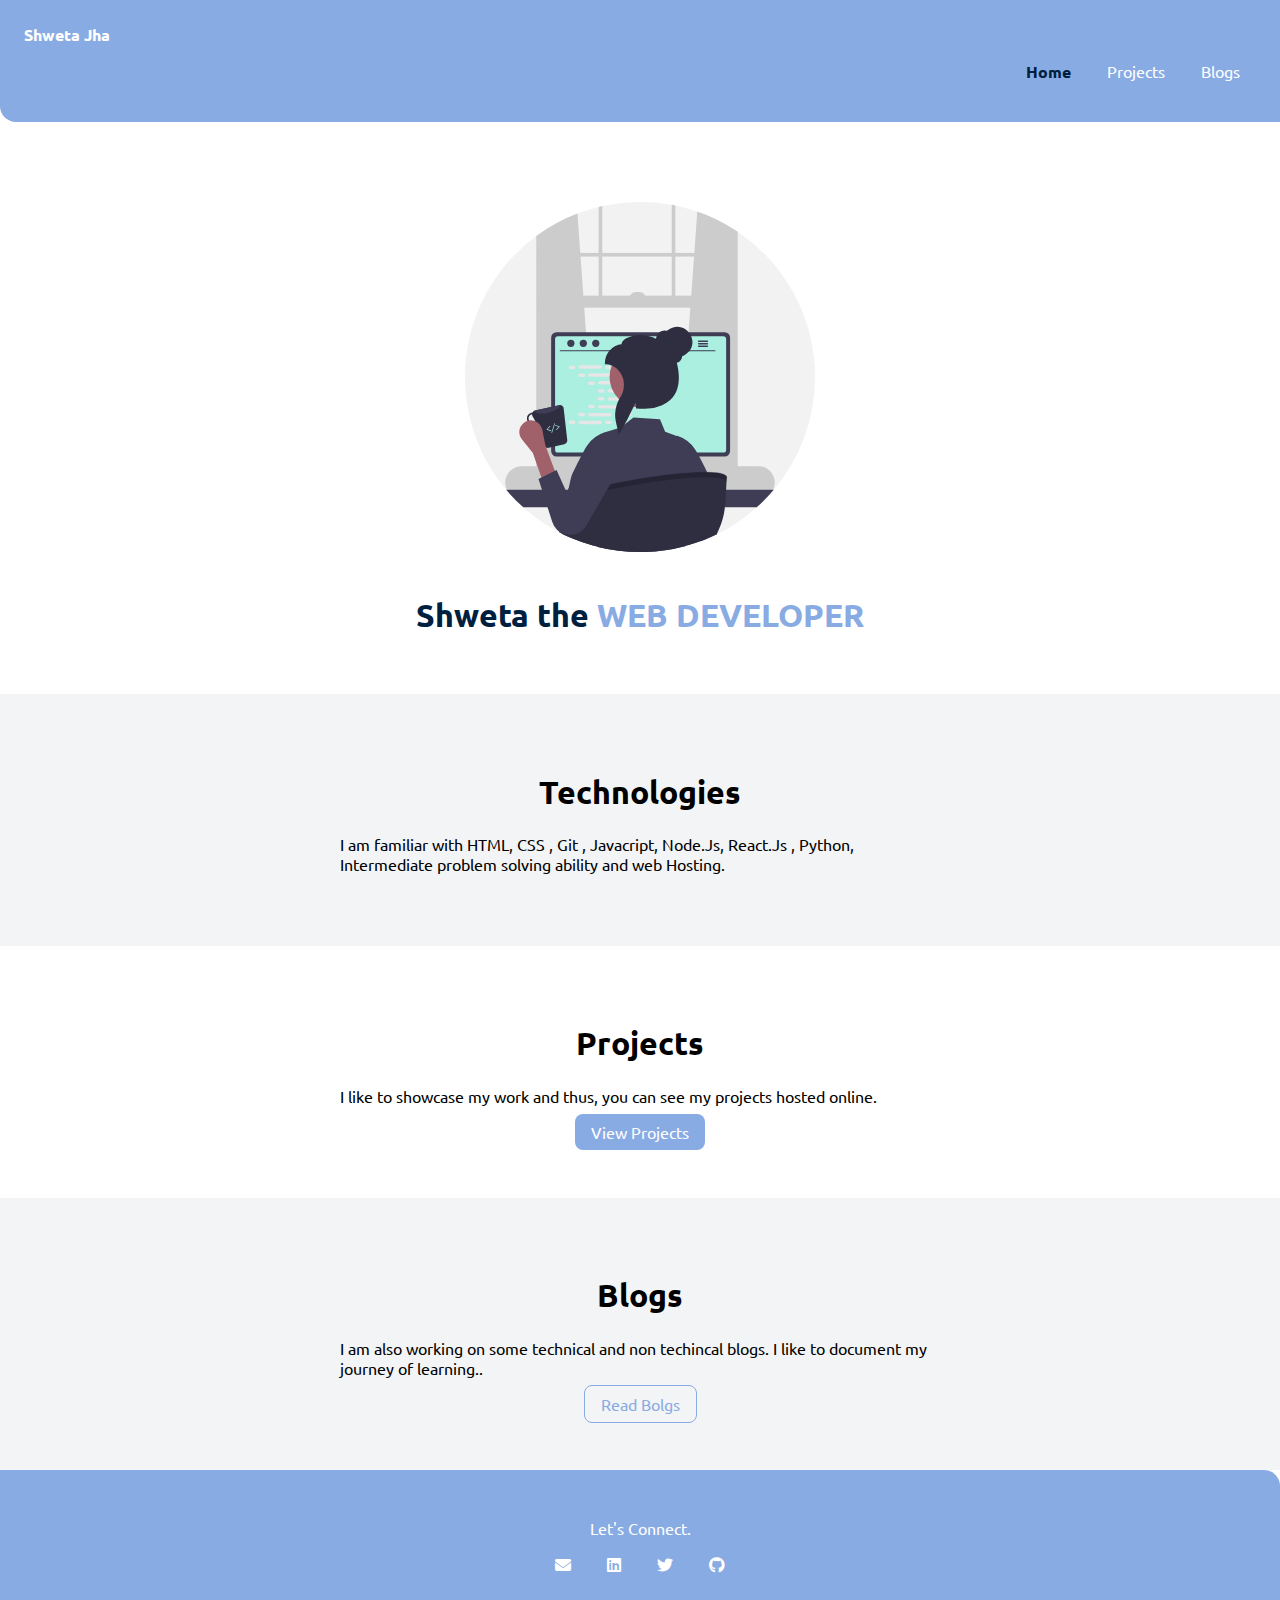
<file: index.html>
<!DOCTYPE html>
<html lang="en">
<head>
    <meta charset="UTF-8">
    <meta http-equiv="X-UA-Compatible" content="IE=edge">
    <meta name="viewport" content="width=device-width, initial-scale=1.0">
    <link href="style.css" rel = "stylesheet" />
    <link  rel = "stylesheet" href = "https://cdnjs.cloudflare.com/ajax/libs/font-awesome/6.2.0/css/all.min.css">




    <title>Home</title>
</head>
<body>
    <nav class = 'navigation container'>
        <div class = 'nav-brand'>Shweta Jha</div>
     
            
            <ul class = 'list-non-bullet nav-pills'>
                
                <li  class = 'list-item-inline'>
                   <a href = "/" class = 'link link-active'>Home</a> 
                </li>
                <li class = 'list-item-inline'>
                    <a  href = 'projects.html' class = 'link'>Projects
                    </li></a>  
                <li class = 'list-item-inline'>
                    <a href = 'blogs.html' class = 'link'> Blogs</a> 
                  
                </li>
               
            </ul>
        </nav>
        <header class = 'hero'>
 
            <img class = 'hero-img' src = '../image/pic.svg' />
            <h2 class ='hero-heading' style = "color: var(--secondary-color);">Shweta   the <span style = "color:var(--primary-color);">WEB DEVELOPER</span></h2>
        </header>
      <section class = 'section ow'>
        <div class = 'container container-center radius'>
        <h1>Technologies</h1>
        <p>I am familiar with HTML, CSS , Git , Javacript, Node.Js, React.Js , Python, Intermediate problem solving ability and web Hosting.</p>
    </div>
    </section>   
    <section class = 'section'>
        <div class = 'container container-center'>
        <h1>Projects</h1>
    <p>I like to showcase my work and thus, you can see my projects hosted online.</p>
    <div style = 'text-align : center'>  
    <a class = 'link primary-link' href = "./projects.html" >View Projects</a>
    </div>
</div></section>
 <section class = 'section ow'>
        <div class = 'container container-center '>
        <h1>Blogs</h1>
        <p>I am also working on some technical and non techincal blogs. I like to document my journey of learning..</p>
        <!-- <a class = 'link primary-link' href = "#">Read Bolgs</a> -->
      <div style = 'text-align : center'><a class = 'link secondary-link' href = "./blogs.html">Read Bolgs</a></div>  
    </div>
    </section>   

    <footer class = 'footer'>
        <div class = 'footer-header'>
         Let's Connect.
        </div>
        <ul class = 'social-links list-non-bullet'>
            
            <li class = 'list-item-inline'><a class = 'link' href="mailto:shwetaa28@gmail.com?Subject=Some%20subject">
                <i class="fa-solid fa-envelope"></i>
            </a></li>
 
    
            <li class = 'list-item-inline'><a class = 'link' href = "https://linkedin.com/in/shweta-jha-8094721b2">
                <i class="fa-brands fa-linkedin"></i>
            </a></li>
 

            <li class = 'list-item-inline'>
                <a class = 'link' href = "https://twitter.com/ShwetaJ16548315">
                  <i class="fa-brands fa-twitter"></i>
              </a></li>

        <li class = 'list-item-inline'>
            <a class = 'link' href = "https://github.com/Shwetaaaa2899">

              <i class="fa-brands fa-github"></i>
        </a></li>

    </ul>
    </footer>
 
</body>
</html>
</file>
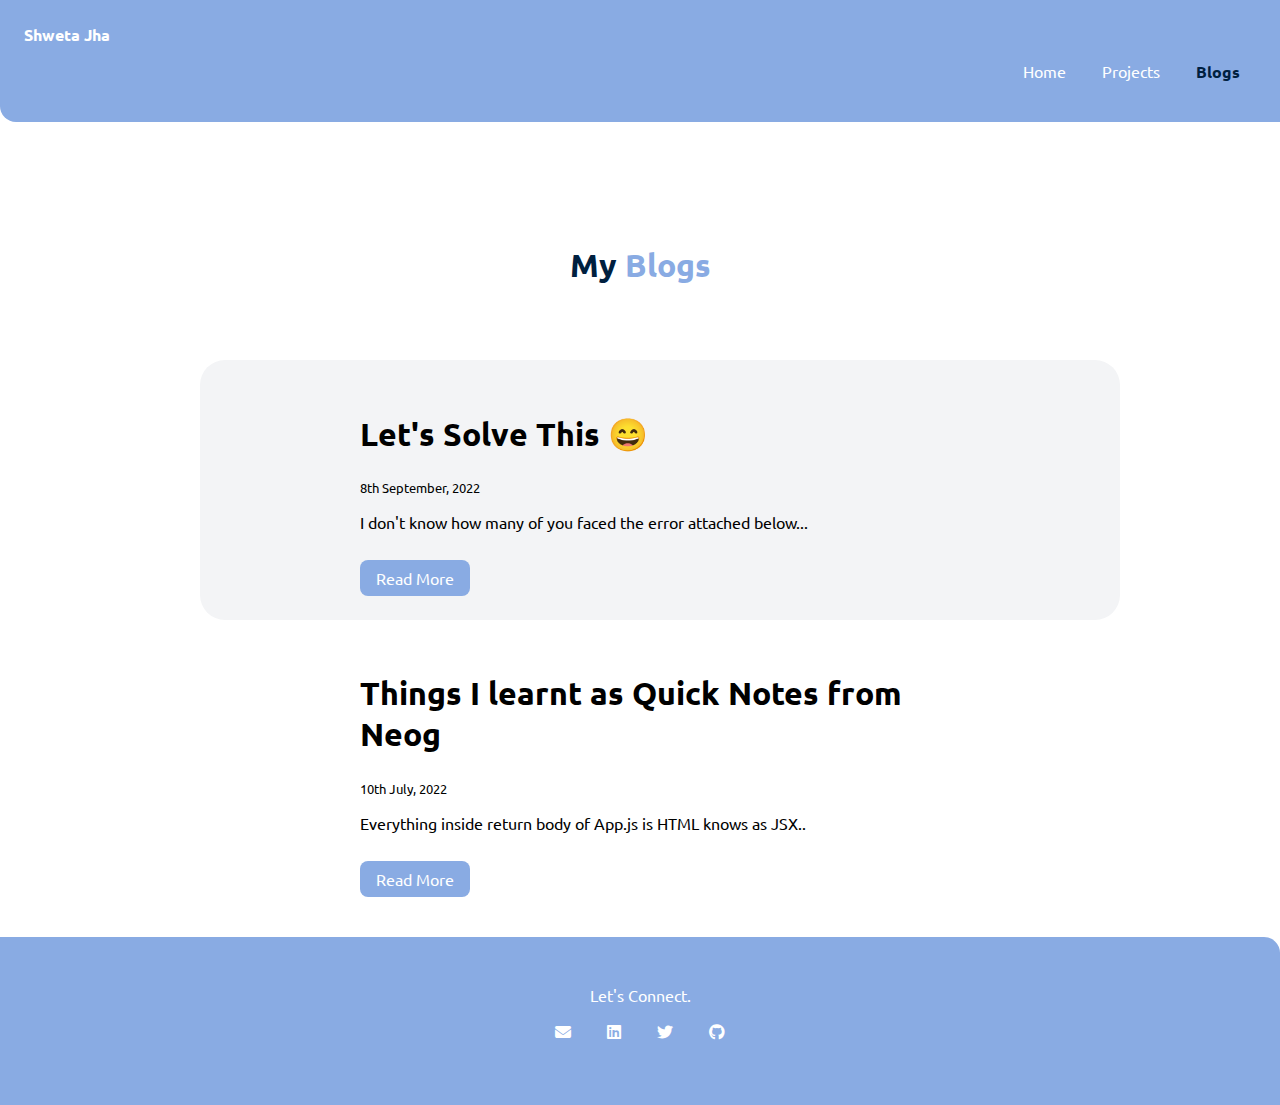
<file: blogs.html>
<!DOCTYPE html>
<html lang="en">
<head>
    <meta charset="UTF-8">
    <meta http-equiv="X-UA-Compatible" content="IE=edge">
    <meta name="viewport" content="width=device-width, initial-scale=1.0">
    <link href="style.css" rel = "stylesheet" />
    <link  rel = "stylesheet" href = "https://cdnjs.cloudflare.com/ajax/libs/font-awesome/6.2.0/css/all.min.css">




    <title>My Blogs</title>
</head>
<body>
    <nav class = 'navigation container'>
        <div class = 'nav-brand'>Shweta Jha</div>
     
            
            <ul class = 'list-non-bullet nav-pills'>
                
                <li  class = 'list-item-inline'>
                   <a href = "/" class = 'link '>Home</a> 
                </li>
                <li class = 'list-item-inline'>
                    <a  href = 'projects.html' class = 'link'>Projects
                    </li></a>  
                <li class = 'list-item-inline'>
                    <a href = 'blogs.html' class = 'link link-active'> Blogs</a> 
                  
                </li>
               
            </ul>
        </nav>
    <header class = 'hero'>
 
        <!-- <img class = 'hero-img' src = '../image/pic.svg' /> -->
        <h2 class ='hero-heading' style = "color: var(--secondary-color);">My <span style = "color:var(--primary-color);">Blogs</span></h2>
    </header>
    <ul class = 'list-non-bullet'>
        <li>
            <div class = 'container container-center  radius'  style = "background-color: var(--offwhite-color); padding: 2rem 10rem;
            border-radius: 25px;">
            <h1>Let's Solve This 😄</h1>
            <small>8th September, 2022</small>

           <p>
            I don't know how many of you faced the error attached below... </p> 
      <br>     <a  class = 'link primary-link' href = "../blog/blog1.html">Read More</a>
        </div>
        </li>
        <!-- <br> -->
        <li>
            <div class = 'container container-center'  style = "padding: 2rem; ">
            <h1>Things I learnt as Quick Notes from Neog</h1>
            <small>10th July, 2022</small>
           <p>Everything inside return body of App.js is HTML knows as JSX..</p> 
      <br>     <a  class = 'link primary-link' href = "../blog/blog2.html">Read More</a>
        </div>
        </li>
    </ul>
    
    <footer class = 'footer'>
        <div class = 'footer-header'>
         Let's Connect.
        </div>
        <ul class = 'social-links list-non-bullet'>
            
            <li class = 'list-item-inline'><a class = 'link' href="mailto:shwetaa28@gmail.com?Subject=Some%20subject">
                <i class="fa-solid fa-envelope"></i>
            </a></li>
            <li class = 'list-item-inline'><a class = 'link' href = "https://linkedin.com/in/shweta-jha-8094721b2">
                <i class="fa-brands fa-linkedin"></i>
            </a></li>
 

            <li class = 'list-item-inline'>
                <a class = 'link' href = "https://twitter.com/ShwetaJ16548315">
                  <i class="fa-brands fa-twitter"></i>
              </a></li>
        <li class = 'list-item-inline'>
            <a class = 'link' href = "https://github.com/Shwetaaaa2899">

              <i class="fa-brands fa-github"></i>
        </a></li>
</body>

</html>
</file>
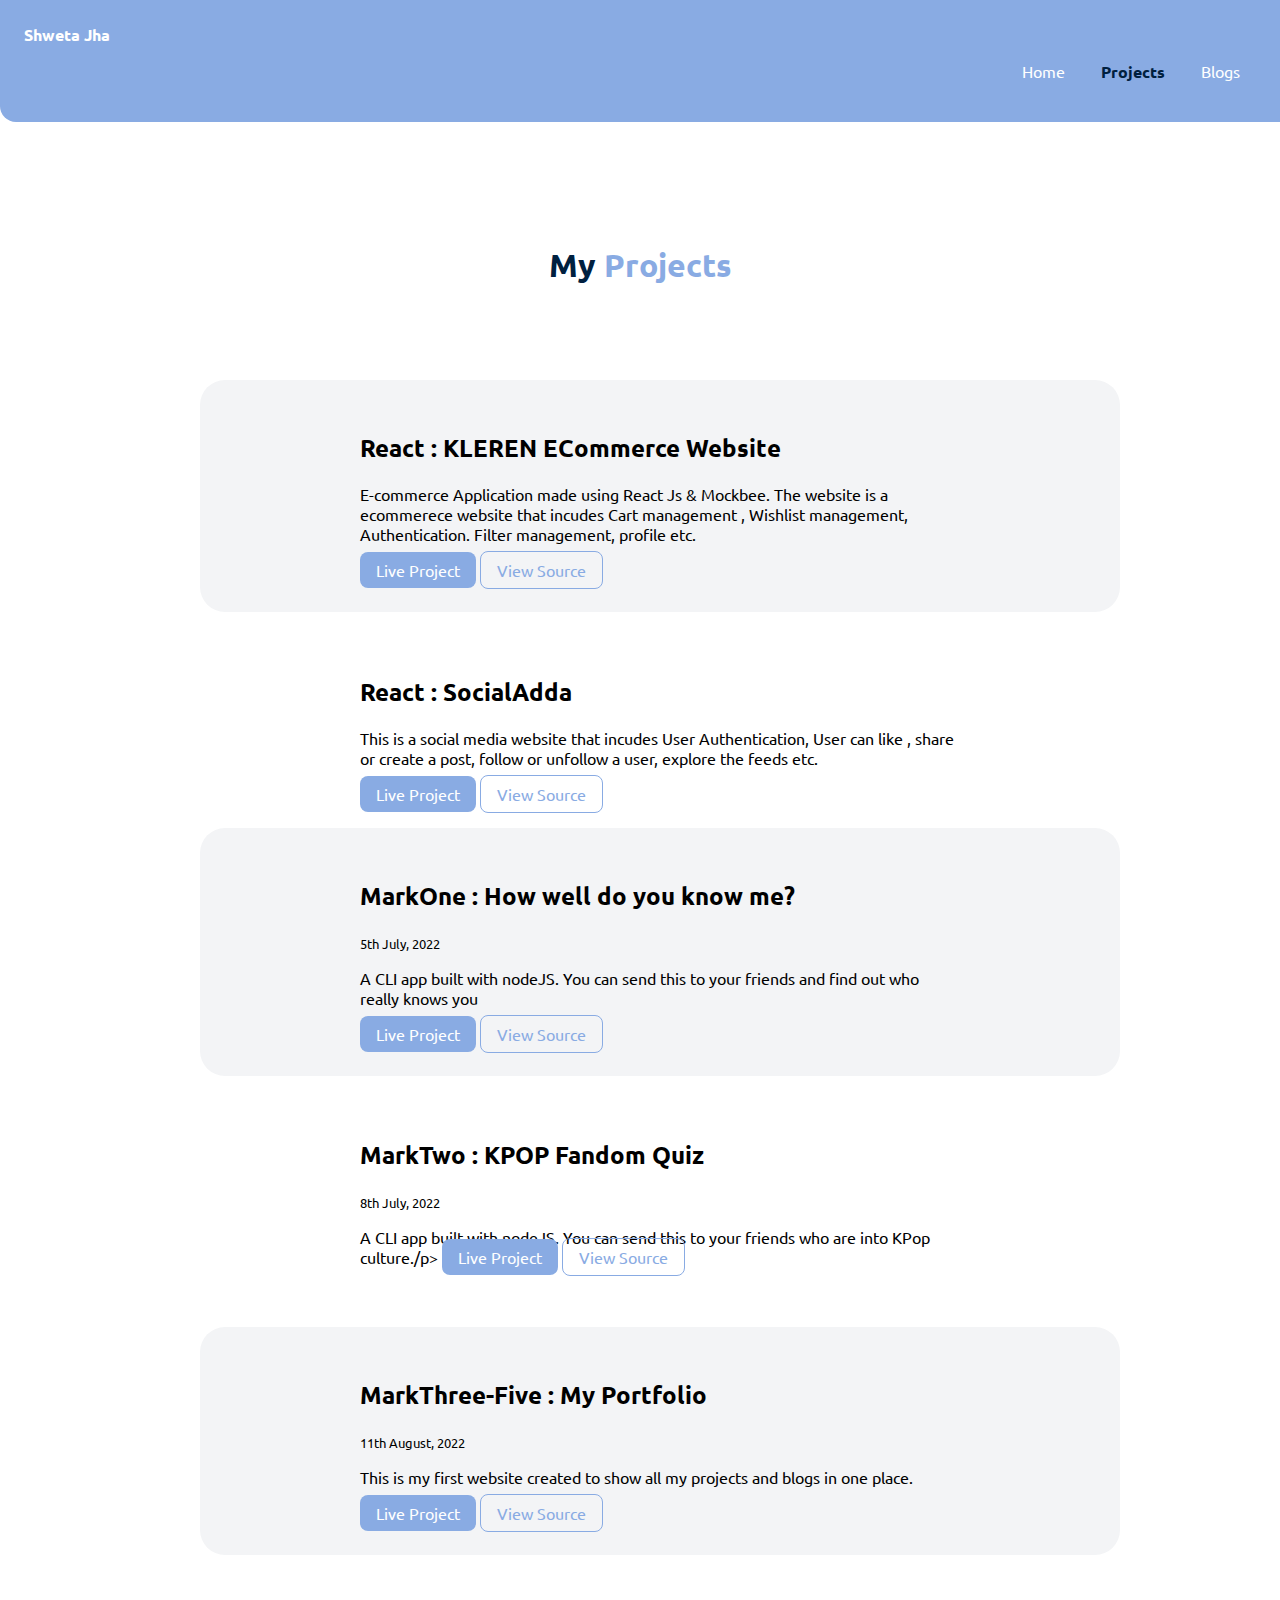
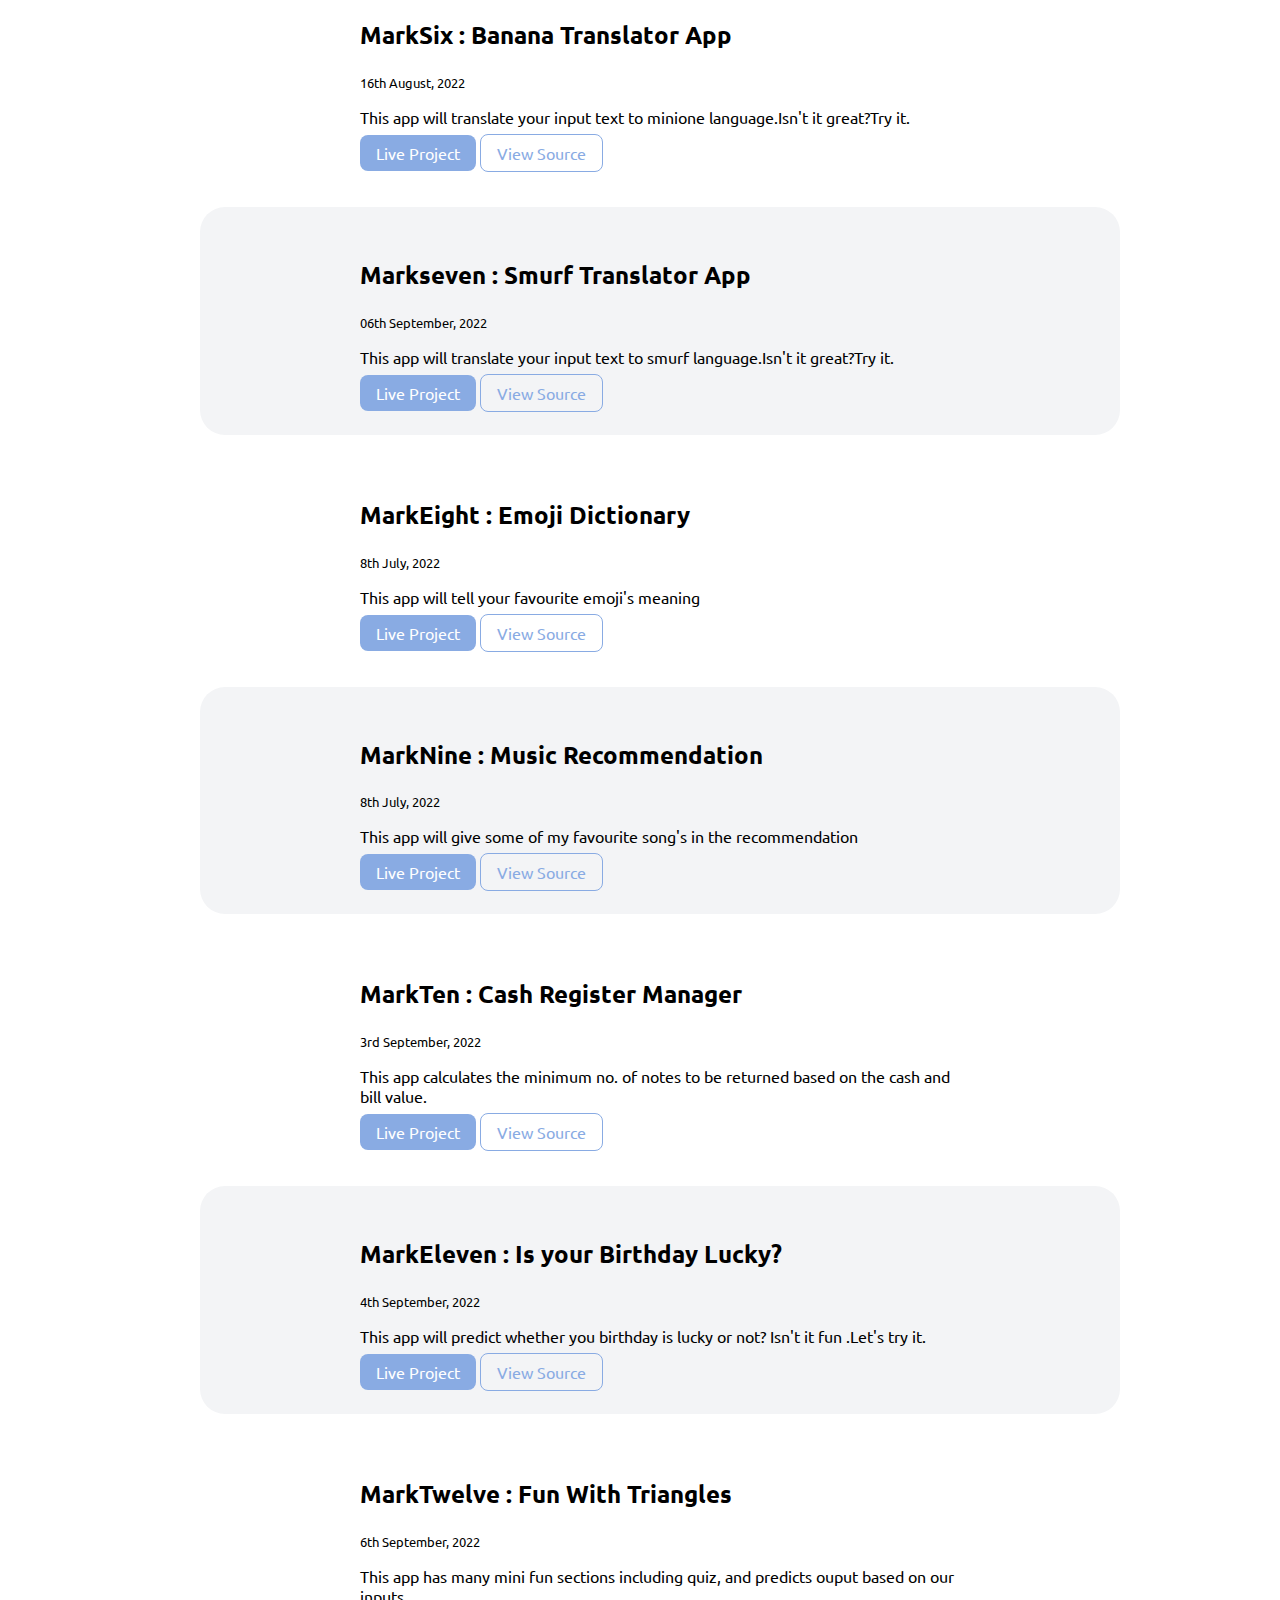
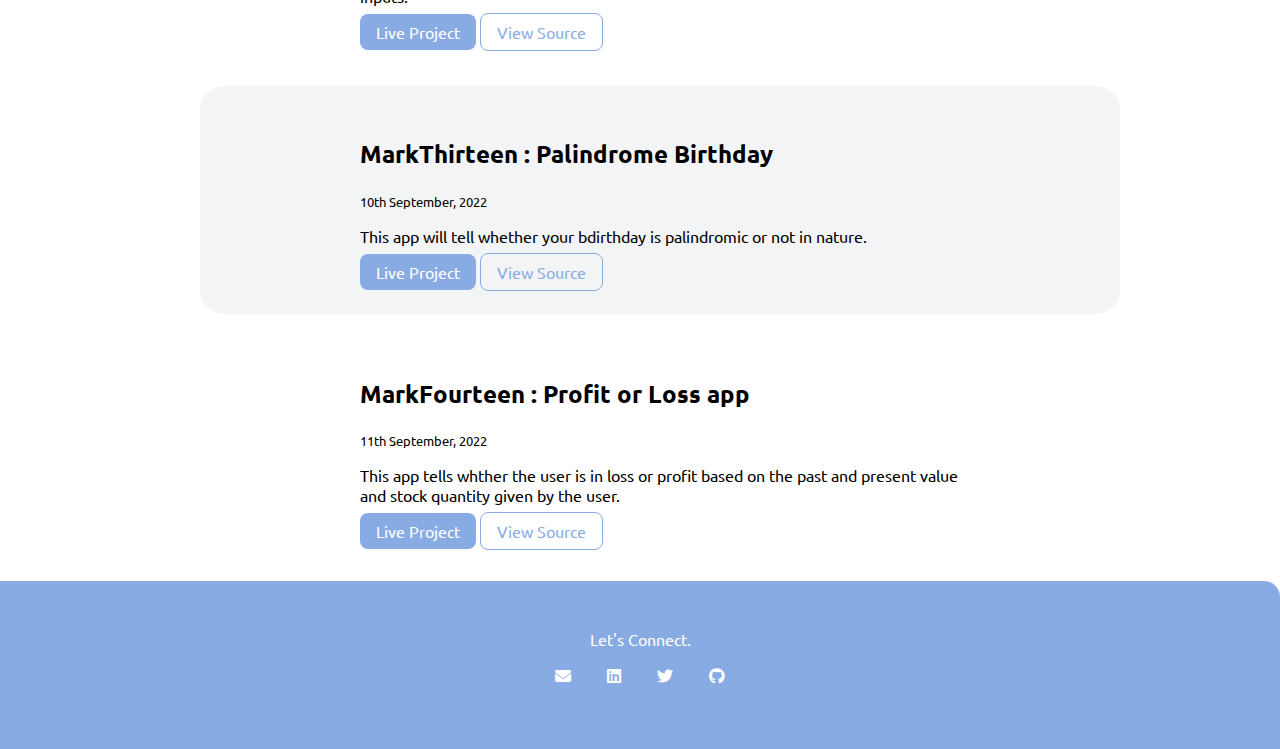
<file: projects.html>
<!DOCTYPE html>
<html lang="en">
<head>
    <meta charset="UTF-8">
    <meta http-equiv="X-UA-Compatible" content="IE=edge">
    <meta name="viewport" content="width=device-width, initial-scale=1.0">
    <link href="style.css" rel = "stylesheet" />
    <link  rel = "stylesheet" href = "https://cdnjs.cloudflare.com/ajax/libs/font-awesome/6.2.0/css/all.min.css">




    <title>My Project</title>
</head>
<body>
    <nav class = 'navigation container'>
        <div class = 'nav-brand'>Shweta Jha</div>
     
            <ul class = 'list-non-bullet nav-pills'>
                
                <li  class = 'list-item-inline'>
                   <a href = "/" class = 'link '>Home</a> 
                </li>
                <li class = 'list-item-inline'>
                    <a  href = 'projects.html' class = 'link link-active'>Projects
                    </li></a>  
                <li class = 'list-item-inline'>
                    <a href = 'blogs.html ' class = 'link'> Blogs</a> 
                  
                </li>
               
            </ul>
        </nav>
        <header class = 'hero'>
 
            <!-- <img class = 'hero-img' src = '../image/pic.svg' /> -->
            <h2 class ='hero-heading' style = "color: var(--secondary-color);">My <span style = "color:var(--primary-color);">Projects</span></h2>
        </header>
        
        <ul class = 'list-non-bullet'>

          <li>
            <br>
            <div class = 'container container-center ' style = "background-color: var(--offwhite-color);padding: 2rem 10rem;border-radius: 25px;">
              <h2>React : KLEREN ECommerce Website</h2>
           <p>E-commerce Application made using React Js & Mockbee. The website is a ecommerece website that  incudes Cart management , Wishlist management, Authentication. Filter management, profile etc.</p> 
         <a target = '_blank'  rel = 'noreferrer noopener' class = 'link primary-link' href = "https://kleren-ecommerce.netlify.app/">Live Project</a>
           <a  target = '_blank'  rel = 'noreferrer noopener' class = 'link secondary-link' href = "https://github.com/Shwetaaaa2899/Clothing_Ecommerce">View Source</a>
        </div>
        </li>

          <li>
            <br>
            <div class = 'container container-center' >
               <h2>React : SocialAdda</h2>
           
           <p>This is a social media website that incudes  User Authentication,  User can like , share or create a post, follow or unfollow a user, explore the feeds etc.</p> 
         <a target = '_blank'  rel = 'noreferrer noopener' class = 'link primary-link' href = "https://social-adda-website.vercel.app">Live Project</a>
           <a  target = '_blank'  rel = 'noreferrer noopener' class = 'link secondary-link' href = "https://github.com/Shwetaaaa2899/Social_Adda_Website">View Source</a>
        </div>
        </li>
       
            <li>
                <div class = 'container container-center ' style = "background-color: var(--offwhite-color);padding: 2rem 10rem;border-radius: 25px;">
                <h2>MarkOne : How well do you know me?</h2>
                <small>5th July, 2022</small>
               <p>A CLI app built with nodeJS. You can send this to your friends and find out who really knows you</p> 
             <a target = '_blank'  rel = 'noreferrer noopener' class = 'link primary-link' href = "https://replit.com/@ShwetaJha3/proj1#index.js?embed=1&output=1">Live Project</a>
               <a  target = '_blank'  rel = 'noreferrer noopener' class = 'link secondary-link' href = "https://github.com/Shwetaaaa2899/Do-You-know-me-Quiz.">View Source</a>
            </div>
            </li>
            <li>
                <br>
                <div class = 'container container-center' >
                <h2>MarkTwo : KPOP Fandom Quiz</h2>
                <small>8th July, 2022</small>
               <p>A CLI app built with nodeJS. You can send this to your friends who are into KPop culture./p> 
             <a target = '_blank'  rel = 'noreferrer noopener' class = 'link primary-link' href = "https://replit.com/@ShwetaJha3/proj2#index.js?embed=1&output=1">Live Project</a>
               <a target = '_blank'  rel = 'noreferrer noopener' class = 'link secondary-link' href = "https://github.com/Shwetaaaa2899/Fandom-Quiz">View Source</a>
            </div>
            </li>
            <li>
                <br>
                <div class = 'container container-center'style = "background-color: var(--offwhite-color);padding: 2rem 10rem;border-radius: 25px;">
                <h2>MarkThree-Five : My Portfolio</h2>
                <small>11th  August, 2022</small>
               <p>This is my first website created to show all my projects and blogs in one place.</p> 
             <a target = '_blank'  rel = 'noreferrer noopener' class = 'link primary-link' href = "https://shwetaa-portfolio.netlify.app/">Live Project</a>
               <a target = '_blank'  rel = 'noreferrer noopener' class = 'link secondary-link' href = "https://github.com/Shwetaaaa2899/Ngeocamp-site">View Source</a>
            </div>
            </li>
            <li>
                <br>
                <div class = 'container container-center' >
                <h2>MarkSix : Banana Translator App</h2>
                <small>16th August, 2022</small>
               <p>This app will translate your input text to minione language.Isn't it great?Try it.</p> 
             <a target = '_blank'  rel = 'noreferrer noopener' class = 'link primary-link' href = "https://banana-talk-translate.netlify.app/">Live Project</a>
               <a target = '_blank'  rel = 'noreferrer noopener' class = 'link secondary-link' href = "https://github.com/Shwetaaaa2899/neogcamp-banana-speak">View Source</a>
            </div>
            </li>
            <li>
              <br>
              <div class = 'container container-center' style = "background-color: var(--offwhite-color);padding: 2rem 10rem;border-radius: 25px;">
              <h2>Markseven : Smurf Translator App</h2>
              <small>06th September, 2022</small>
             <p>This app will translate your input text to smurf language.Isn't it great?Try it.</p> 
           <a target = '_blank'  rel = 'noreferrer noopener' class = 'link primary-link' href = "https://smurf-translator.netlify.app/">Live Project</a>
             <a target = '_blank'  rel = 'noreferrer noopener'class = 'link secondary-link' href = "https://github.com/Shwetaaaa2899/Smurf-Translator">View Source</a>
          </div>
          </li>
        
            <li>
                <br>
                <div class = 'container container-center' >
                <h2>MarkEight : Emoji Dictionary</h2>
                <small>8th July, 2022</small>
               <p> This app will tell your favourite emoji's meaning</p> 
             <a target = '_blank'  rel = 'noreferrer noopener' class = 'link primary-link' href = "https://89zewb.csb.app/">Live Project</a>
               <a target = '_blank'  rel = 'noreferrer noopener' class = 'link secondary-link' href = "https://github.com/Shwetaaaa2899/Emoji_Dictionary">View Source</a>
            </div>
            </li>
            <li>
                <br>
                <div class = 'container container-center' style = "background-color: var(--offwhite-color);padding: 2rem 10rem;border-radius: 25px;">
                <h2>MarkNine : Music Recommendation</h2>
                <small>8th July, 2022</small>
               <p>This app will give some of my  favourite song's in the recommendation</p> 
             <a target = '_blank'  rel = 'noreferrer noopener' class = 'link primary-link' href = "https://rlllu2.csb.app/">Live Project</a>
               <a target = '_blank'  rel = 'noreferrer noopener' class = 'link secondary-link' href = "https://github.com/Shwetaaaa2899/Music_Recommendation">View Source</a>
            </div>
            </li>
            <li>
              <br>
              <div class = 'container container-center' >
              <h2>MarkTen : Cash Register Manager</h2>
              <small>3rd September, 2022</small>
             <p>This app calculates the minimum no. of notes to be returned based on the cash and bill value. </p> 
           <a target = '_blank'  rel = 'noreferrer noopener'class = 'link primary-link' href = "https://shweta-cash-register.netlify.app/">Live Project</a>
             <a target = '_blank'  rel = 'noreferrer noopener' class = 'link secondary-link' href = "https://github.com/Shwetaaaa2899/Cash_Register">View Source</a>
          </div>
          </li>
          <li>
            <br>
            <div class = 'container container-center' style = "background-color: var(--offwhite-color);padding: 2rem 10rem;border-radius: 25px;">
            <h2>MarkEleven : Is your Birthday Lucky?</h2>
            <small>4th September, 2022</small>
           <p>This app will predict whether you birthday is lucky or not? Isn't it fun .Let's try it.</p> 
         <a target = '_blank'  rel = 'noreferrer noopener' class = 'link primary-link' href = "https://lucky-no.netlify.app">Live Project</a>
           <a target = '_blank'  rel = 'noreferrer noopener'class = 'link secondary-link' href = "https://github.com/Shwetaaaa2899/Birthday_Lucky">View Source</a>
        </div>
        </li>
        <li>
          <br>
          <div class = 'container container-center' >
          <h2>MarkTwelve : Fun With Triangles</h2>
          <small>6th September, 2022</small>
         <p>This app has many mini fun sections including quiz, and predicts ouput based on our inputs.</p> 
       <a target = '_blank'  rel = 'noreferrer noopener'  class = 'link primary-link' href = "https://fun-witht-triangles.netlify.app/">Live Project</a>
         <a target = '_blank'  rel = 'noreferrer noopener' class = 'link secondary-link' href = "https://github.com/Shwetaaaa2899/fun-with-triangles">View Source</a>
      </div>
      </li>
      <li>
        <br>
        <div class = 'container container-center' style = "background-color: var(--offwhite-color);padding: 2rem 10rem;border-radius: 25px;">
        <h2>MarkThirteen : Palindrome Birthday</h2>
        <small>10th September, 2022</small>
       <p>This app will tell whether your bdirthday is palindromic or not in nature. </p> 
     <a target = '_blank'  rel = 'noreferrer noopener' class = 'link primary-link' href = "https://palindromic-birthday-prediction.netlify.app/">Live Project</a>
       <a target = '_blank'  rel = 'noreferrer noopener' class = 'link secondary-link' href = "https://github.com/Shwetaaaa2899/palindrome_birdthday">View Source</a>
    </div>
    </li>
    <li>
      <br>
      <div class = 'container container-center' >
      <h2>MarkFourteen : Profit or Loss app</h2>
      <small>11th September, 2022</small>
     <p>This app tells whther the user is in loss or profit based on the past and present value and stock quantity given by the user.</p> 
   <a target = '_blank'  rel = 'noreferrer noopener' class = 'link primary-link' href = "https://profit-or-loss-or-neutral.netlify.app/">Live Project</a>
     <a target = '_blank'  rel = 'noreferrer noopener' class = 'link secondary-link' href = "https://github.com/Shwetaaaa2899/profit-and-loss-app">View Source</a>
  </div>
  </li>
        </ul>
      <div class = 'footer'>
          <div class = 'footer-header'>
           Let's Connect.
          </div>
          <ul class = 'social-links list-non-bullet'>
              
            <li class = 'list-item-inline'><a class = 'link' href="mailto:shwetaa28@gmail.com?Subject=Some%20subject">
              <i class="fa-solid fa-envelope"></i>
          </a></li>
   
      
              <li class = 'list-item-inline'><a class = 'link' href = "https://linkedin.com/in/shweta-jha-8094721b2">
                  <i class="fa-brands fa-linkedin"></i>
              </a></li>
   
  
          <li class = 'list-item-inline'>
            <a class = 'link' href = "https://twitter.com/ShwetaJ16548315">
              <i class="fa-brands fa-twitter"></i>
          </a></li>


          <li class = 'list-item-inline'>  <a class = 'link' href = "https://github.com/Shwetaaaa2899">
              <i class="fa-brands fa-github"></i>
        </a></li>
        </ul>
      </div>
    
</body>
</html>
</file>
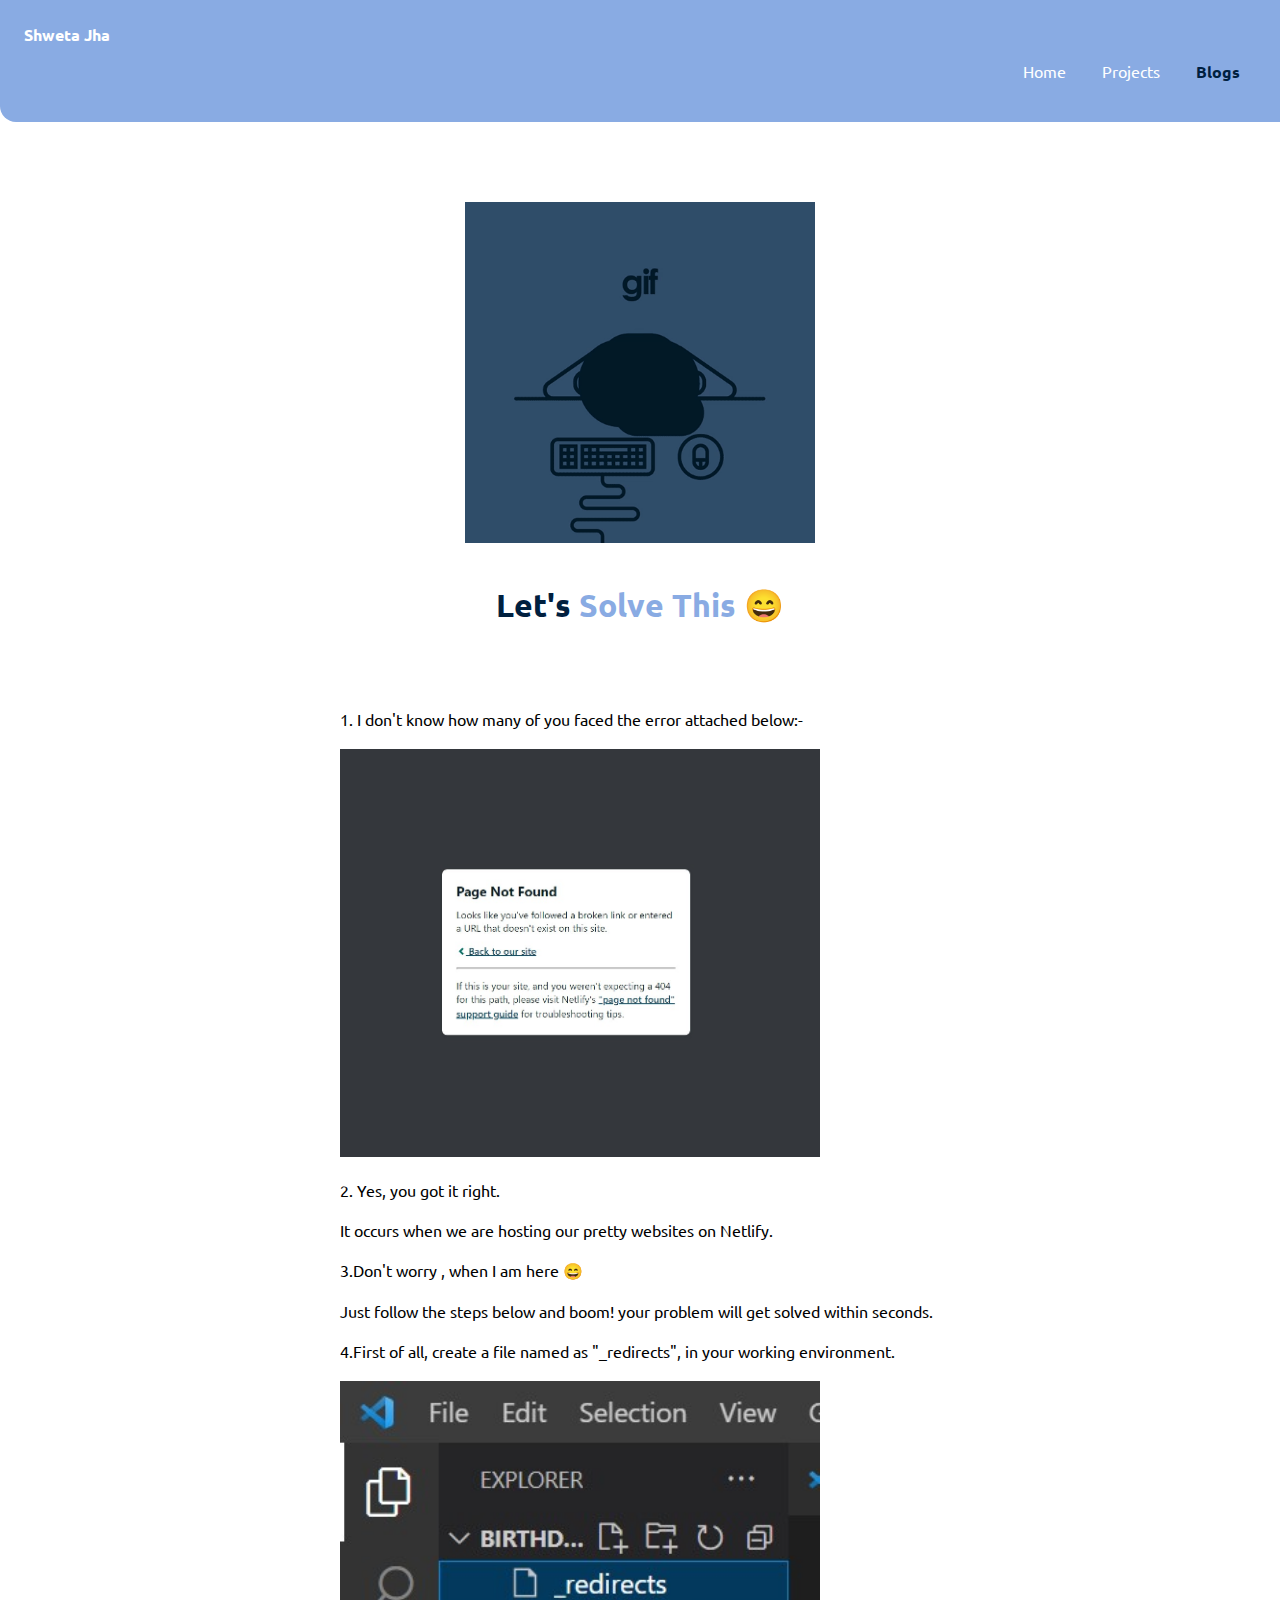
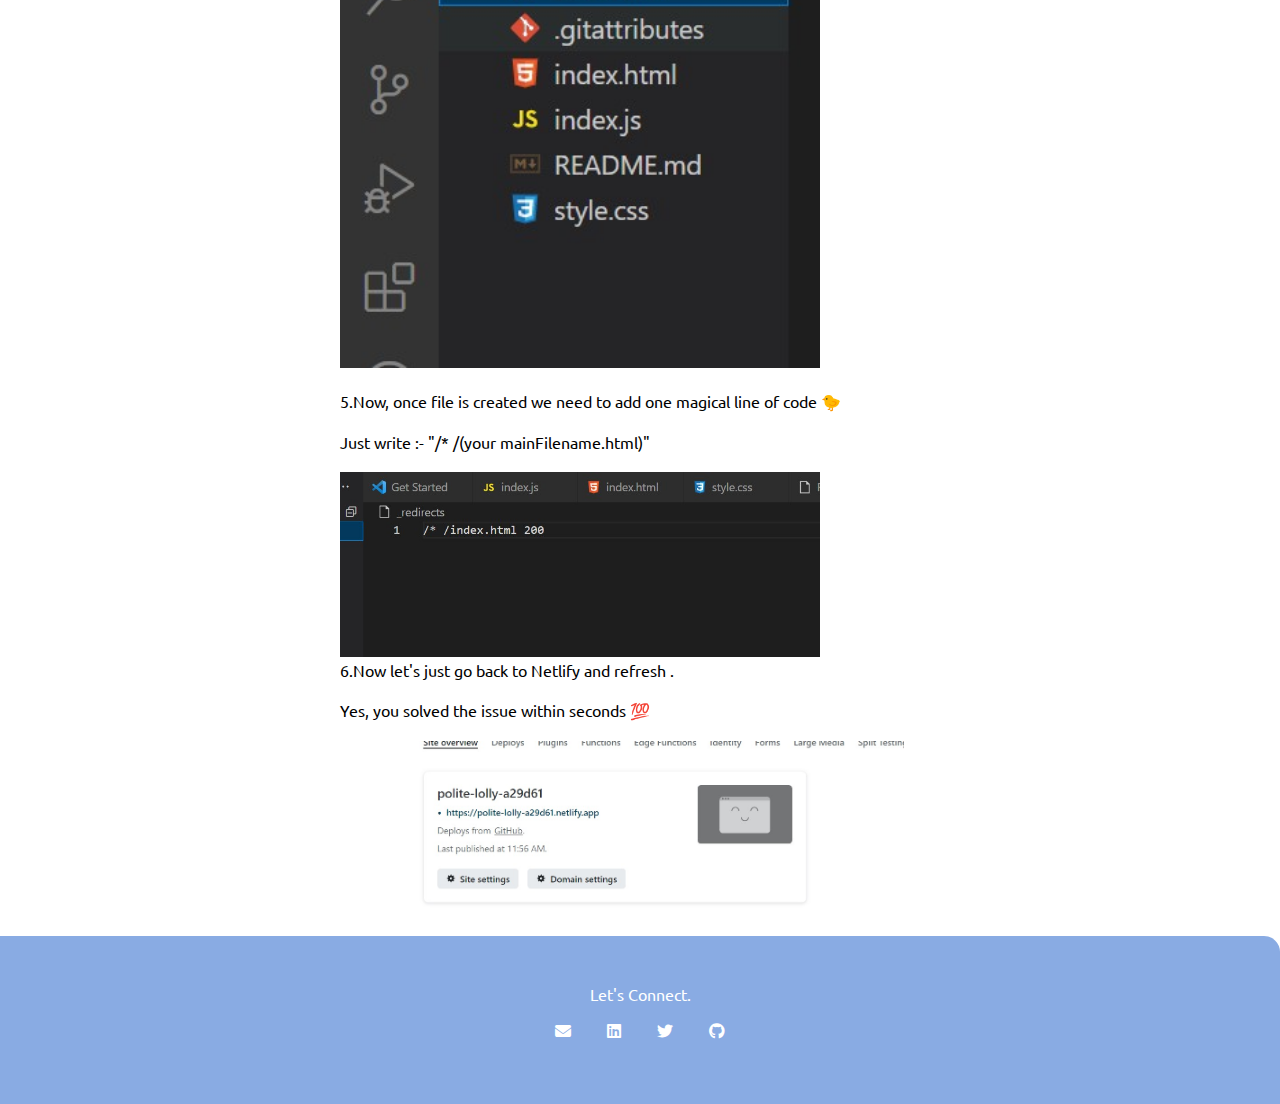
<file: blog/blog1.html>
<!DOCTYPE html>
<html lang="en">
<head>
    <meta charset="UTF-8">
    <meta http-equiv="X-UA-Compatible" content="IE=edge">
    <meta name="viewport" content="width=device-width, initial-scale=1.0">
    <link href="../style.css" rel = "stylesheet" />
    <link  rel = "stylesheet" href = "https://cdnjs.cloudflare.com/ajax/libs/font-awesome/6.2.0/css/all.min.css">




    <title>Blog1</title>
</head>
<body>
    <nav class = 'navigation container'>
        <div class = 'nav-brand'>Shweta Jha</div>
     
            <ul class = 'list-non-bullet nav-pills'>
                
                <li  class = 'list-item-inline'>
                   <a href = "../index.html" class = 'link '>Home</a> 
                </li>
                <li class = 'list-item-inline'>
                    <a  href = '../projects.html' class = 'link '>Projects
                    </li></a>  
                <li class = 'list-item-inline'>
                    <a href = '../blogs.html ' class = 'link link-active'> Blogs</a> 
                  
                </li>
               
            </ul>
        </nav>
        <header class = 'hero'>
 
            <img class = 'hero-img' sty;e = "height : 1%" src = '../image/error.gif' />
            <h2 class ='hero-heading' style = "color: var(--secondary-color);">Let's <span style = "color:var(--primary-color);">Solve This 😄</span></h2>
        </header>
        <div class = 'container container-center ' >
  1.  I don't know how many of you faced the error attached below:-<br><br>
   <img class = 'hero-img'  src = "../image/404.error.jpg" style = "width:80%">
        <br><br>
      2.  Yes, you got it right.<br><br>
        It occurs when we are hosting our pretty websites on Netlify.<br><br>
        3.Don't worry , when I am here 😄<br><br>
        Just follow the steps below and boom! your problem will get solved within seconds.<br><br>
        4.First of all, create a file named as "_redirects", in your working environment.<br><br>
        <img class = 'hero-img'  src = "../image/create-new-file.jpg" style = "width:80%"><br><br>
        5.Now, once file is created we need to add one magical line of code 🐤<br><br>
        Just write :- "/* /(your mainFilename.html)" <br><br>
        <img class = 'hero-img'  src = "../image/msg-to-be-added.jpg" style = "width:80%"><br>
        6.Now let's just go back to Netlify and refresh .<br><br>
        Yes, you solved the issue within seconds 💯<br><br>
        <img class = 'hero-img'  src = "../image/ur-problm-solved.jpg" style = "width:94%;">
    
  
  


</div>
 
<footer class = 'footer'>
    <div class = 'footer-header'>
     Let's Connect.
    </div>
    <ul class = 'social-links list-non-bullet'>
        
        <li class = 'list-item-inline'><a class = 'link' href="mailto:shwetaa28@gmail.com?Subject=Some%20subject">
            <i class="fa-solid fa-envelope"></i>
        </a></li>


        <li class = 'list-item-inline'><a class = 'link' href = "https://linkedin.com/in/shweta-jha-8094721b2">
            <i class="fa-brands fa-linkedin"></i>
        </a></li>

        <li class = 'list-item-inline'>
            <a class = 'link' href = "https://twitter.com/ShwetaJ16548315">
              <i class="fa-brands fa-twitter"></i>
          </a></li>
    <li class = 'list-item-inline'>
        <a class = 'link' href = "https://github.com/Shwetaaaa2899">

          <i class="fa-brands fa-github"></i>
    </a></li>
</body>
 
</html>
</file>
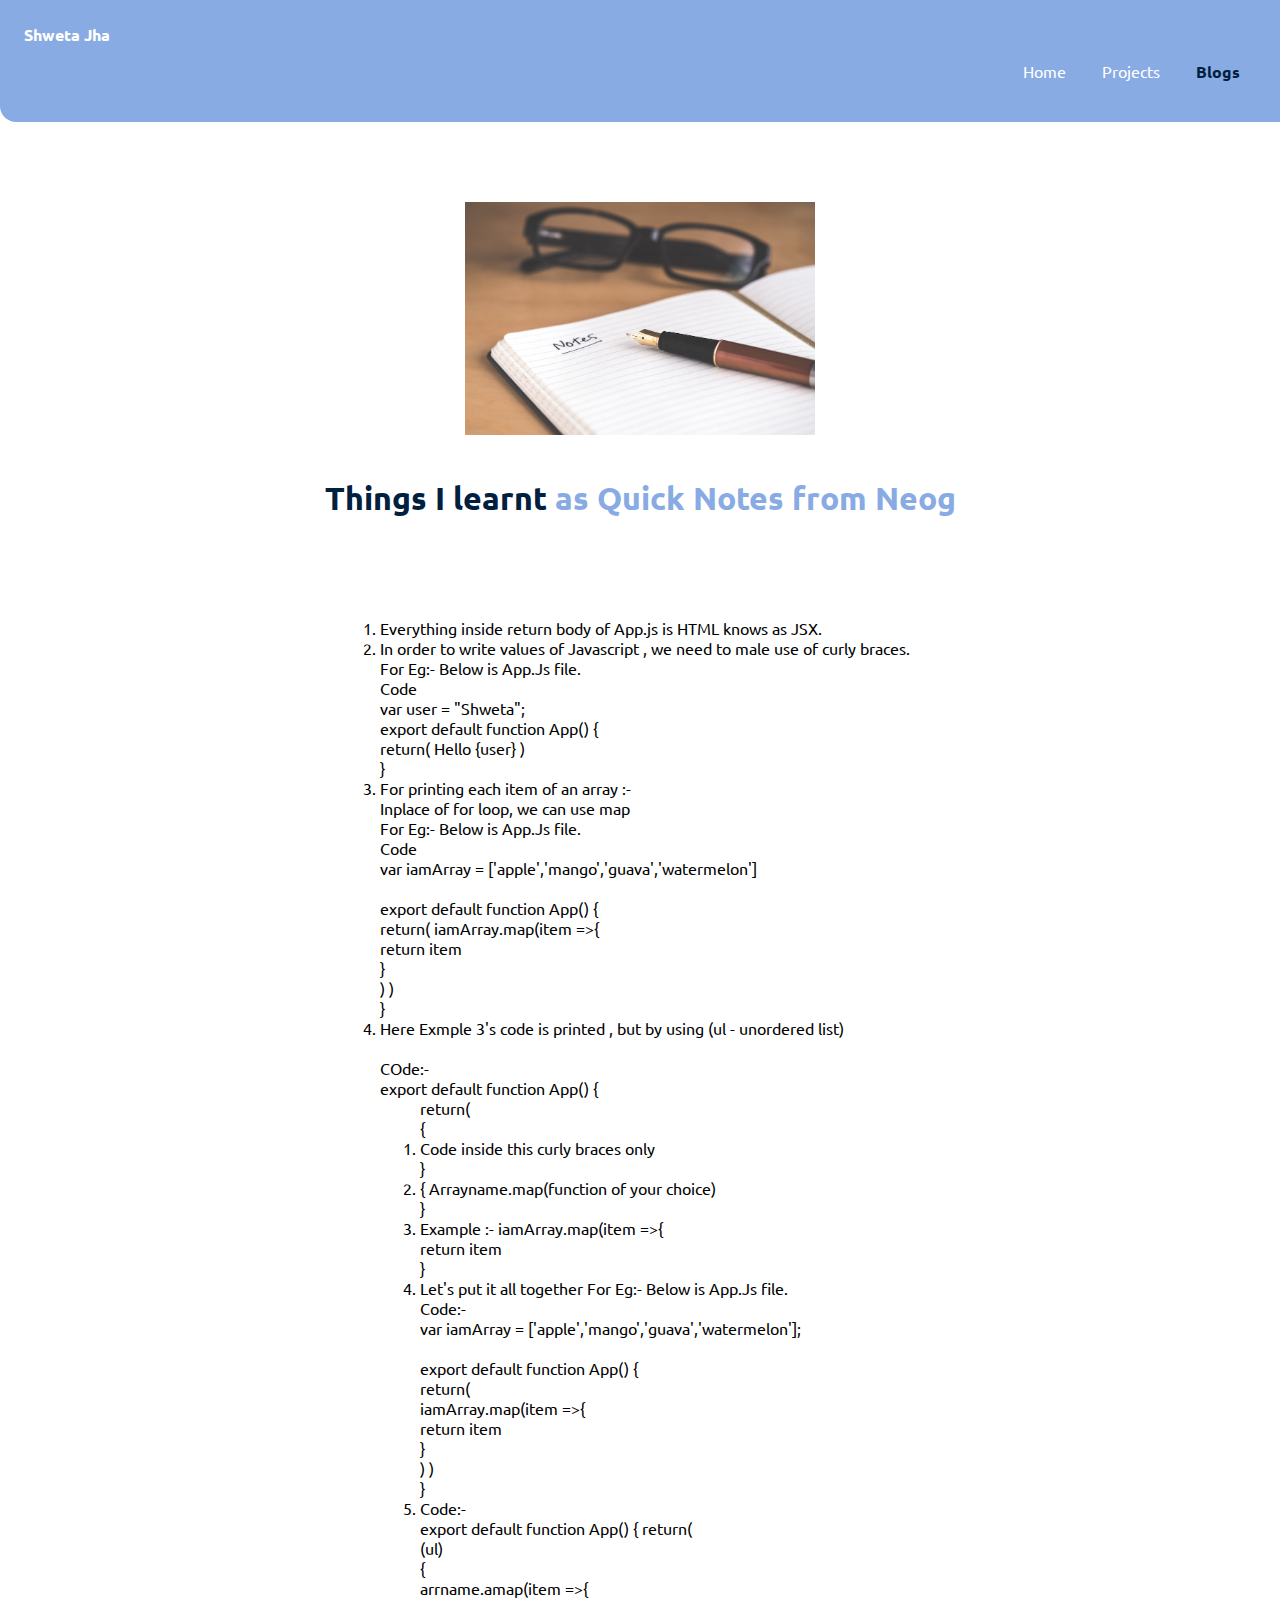
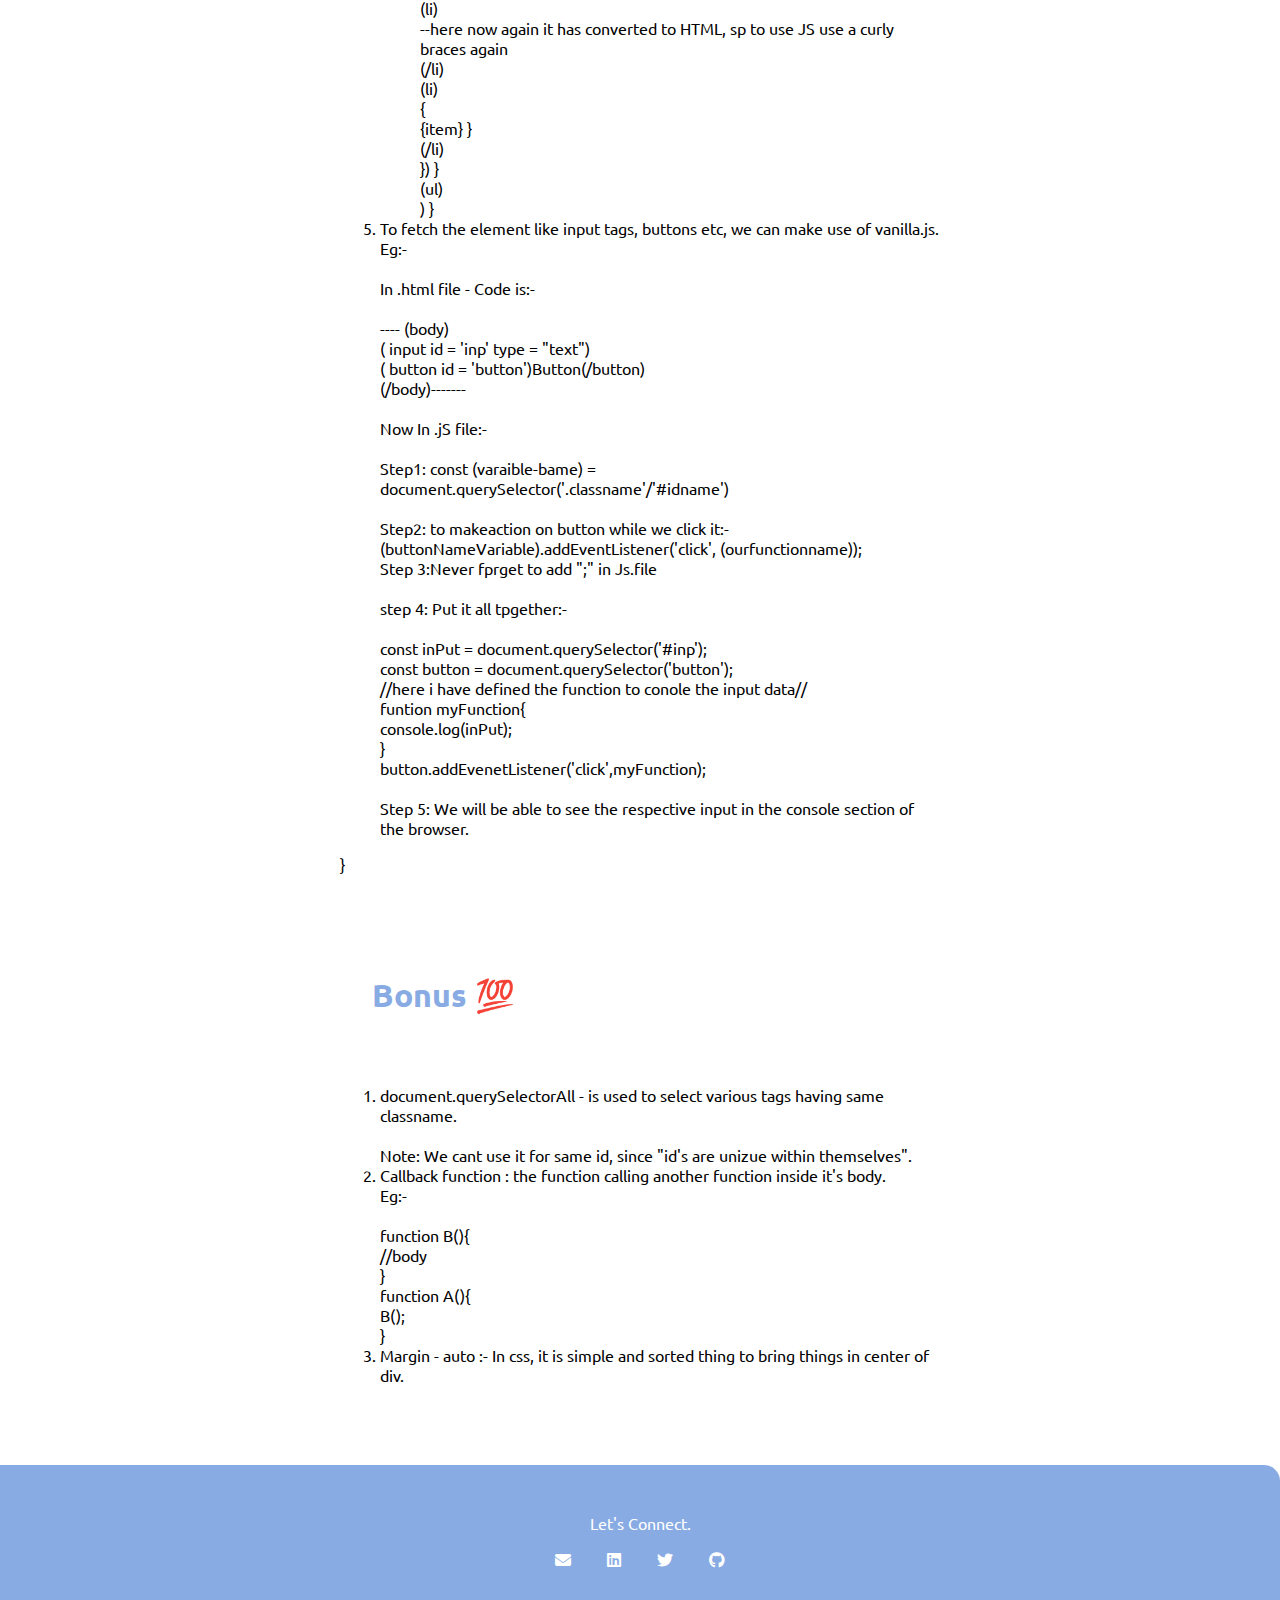
<file: blog/blog2.html>
<!DOCTYPE html>
<html lang="en">
<head>
    <meta charset="UTF-8">
    <meta http-equiv="X-UA-Compatible" content="IE=edge">
    <meta name="viewport" content="width=device-width, initial-scale=1.0">
    <link href="../style.css" rel = "stylesheet" />
    <link  rel = "stylesheet" href = "https://cdnjs.cloudflare.com/ajax/libs/font-awesome/6.2.0/css/all.min.css">




    <title>Blog2</title>
</head>
<body>
    <nav class = 'navigation container'>
        <div class = 'nav-brand'>Shweta Jha</div>
     
            <ul class = 'list-non-bullet nav-pills'>
                
                
                <li  class = 'list-item-inline'>
                    <a href = "../index.html" class = 'link '>Home</a> 
                 </li>
                 <li class = 'list-item-inline'>
                     <a  href = '../projects.html' class = 'link'>Projects
                     </li></a>  
                 <li class = 'list-item-inline'>
                     <a href = '../blogs.html ' class = 'link link-active''> Blogs</a> 
                   
                 </li>
                <!-- https://www.youtube.com/watch?v=pBFSbV2KE_0 -->
            </ul>
        </nav>
        <header class = 'hero'>
 
            <img class = 'hero-img' src = '../image/notes.jpg'>
            <h2 class ='hero-heading' style = "color: var(--secondary-color);">Things I learnt   <span style = "color:var(--primary-color);">as Quick Notes from Neog</span></h2>
        </header>
        <div class = 'container container-center' >
            <ol>
                <li>Everything inside return body of App.js is HTML knows as JSX.</li>
                <li>In order to write values of Javascript , we need to male use of curly braces.</li>
           For Eg:- Below is App.Js file.<br>
                    <span>Code</span>
                    <br>
                    var user = "Shweta";
                    <br>
                    
export default function App() {<br>
    return(
        Hello {user} )<br>
    
}
           
                <li>For printing each item of an array :-<br>
                Inplace of <span>for loop</span>, we can use <span>map</span></li>
                For Eg:- Below is App.Js file.<br>
                <span>Code</span>
                <br>
                var iamArray = ['apple','mango','guava','watermelon']
                <br><br>
                
export default function App() {<br>
return(
    iamArray.map(item =>{<br>
       return item<br>
    }<br>)
)<br>

}
<li>Here Exmple 3's code is printed , but by using (ul - unordered list)</li>
        
<br>COde:-<br>
                
export default function App() {<br>
    <ol>
    return(<br>
        {<br>
         <li>   Code inside this curly braces only<br>}</li>
        
        <li>{
            Arrayname.map(function of your choice)<br>
        }</li>
       <li>Example :- iamArray.map(item =>{<br>
           return item<br>
        }</li> 
        <li>Let's put it all together
            For Eg:- Below is App.Js file.<br>
            <span>Code:- </span>
            <br>
            var iamArray = ['apple','mango','guava','watermelon'];
            <br><br>
            
export default function App() {<br>
return(<br>
iamArray.map(item =>{<br>
   return item<br>
}<br>)
)<br>
}
</li>
<li> Code:-<br>
               
export default function App() {
    return(
        <br>
        (ul)<br>
        {<br>
            arrname.amap(item =>{<br>
                (li)<br>--here now again it has converted to HTML, sp to use JS use a curly braces again<br>(/li)<br>
           
           (li)<br>{<br>
                    {item}
           } <br>(/li)<br>})

        }
        <br>
        (ul)<br>
    )
}
</li>
</ol>
<li>To fetch the element like input tags, buttons etc, we can make use of vanilla.js. Eg:-<br>
<br>
In .html file - Code is:-<br><br>
 ----
(body)<br>
( input id = 'inp'  type = "text")<br>
( button id = 'button')Button(/button)
<br>
(/body)-------<br><br>
Now In .jS file:-<br><br>
Step1: const (varaible-bame) = document.querySelector('.classname'/'#idname')<br><br>
Step2: to makeaction on button while we click it:-<br>
(buttonNameVariable).addEventListener('click', (ourfunctionname));<br>
Step 3:Never fprget to add ";" in Js.file<br><br>
step 4: Put it all tpgether:-<br><br>
const inPut = document.querySelector('#inp');<br>
const button = document.querySelector('button'); <br>
//here i have defined the function to conole the input data//<br>
funtion myFunction{<br>
console.log(inPut);<br>
}<br>
button.addEvenetListener('click',myFunction);<br><br>
Step 5: We will be able to see the respective input in the console section of the browser.<br>
</body></li>
    </ol>
}
</ol>
     
<header class = 'hero'>
<h1> <span style = "color:var(--primary-color);">Bonus 💯</span></h1>

</header>
<ol>
    <li>
       document.querySelectorAll  - is used to select various tags having same classname.
       <br><br>
       Note: We cant use it for same id, since "id's are unizue within themselves".<br>
    </li>
    <li>
    Callback function : the function calling another  function inside it's body.<br>
    Eg:-<br><br>
    function B(){<br>
        //body<br>
    }<br>
    function A(){<br>
        B();<br>
    }
    </br>
    </li>
    <li>
      Margin - auto :- In css, it is simple and sorted thing to bring things in center of div.
    </li>
</ol>

</div>

    <br>
    <br>
    <footer class = 'footer'>
        <div class = 'footer-header'>
         Let's Connect.
        </div>
        <ul class = 'social-links list-non-bullet'>
            
            <li class = 'list-item-inline'><a class = 'link' href="mailto:shwetaa28@gmail.com?Subject=Some%20subject">
                <i class="fa-solid fa-envelope"></i>
            </a></li>
    
            <li class = 'list-item-inline'><a class = 'link' href = "https://linkedin.com/in/shweta-jha-8094721b2">
                <i class="fa-brands fa-linkedin"></i>
            </a></li>
 

            <li class = 'list-item-inline'>
                <a class = 'link' href = "https://twitter.com/ShwetaJ16548315">
                  <i class="fa-brands fa-twitter"></i>
              </a></li>
        <li class = 'list-item-inline'>
            <a class = 'link' href = "https://github.com/Shwetaaaa2899">

              <i class="fa-brands fa-github"></i>
        </a></li>
</body>
</html>
</file>
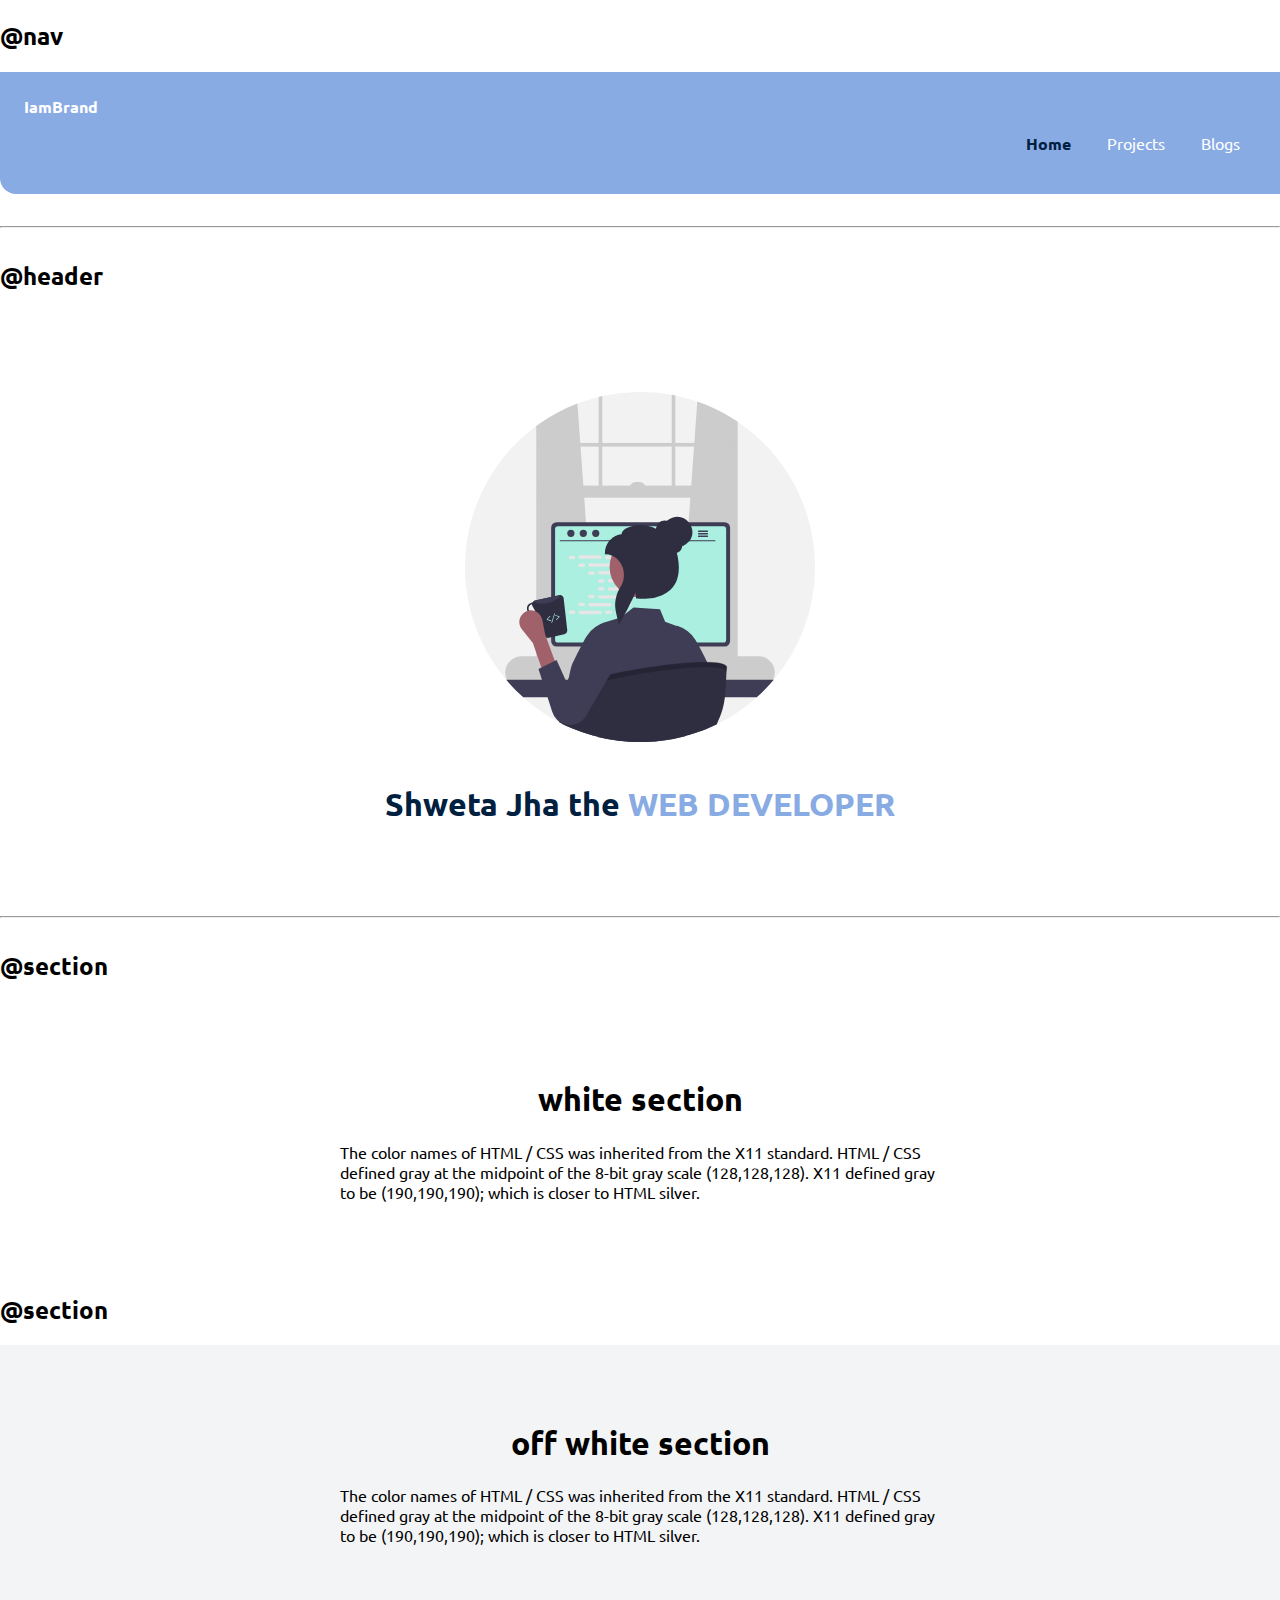
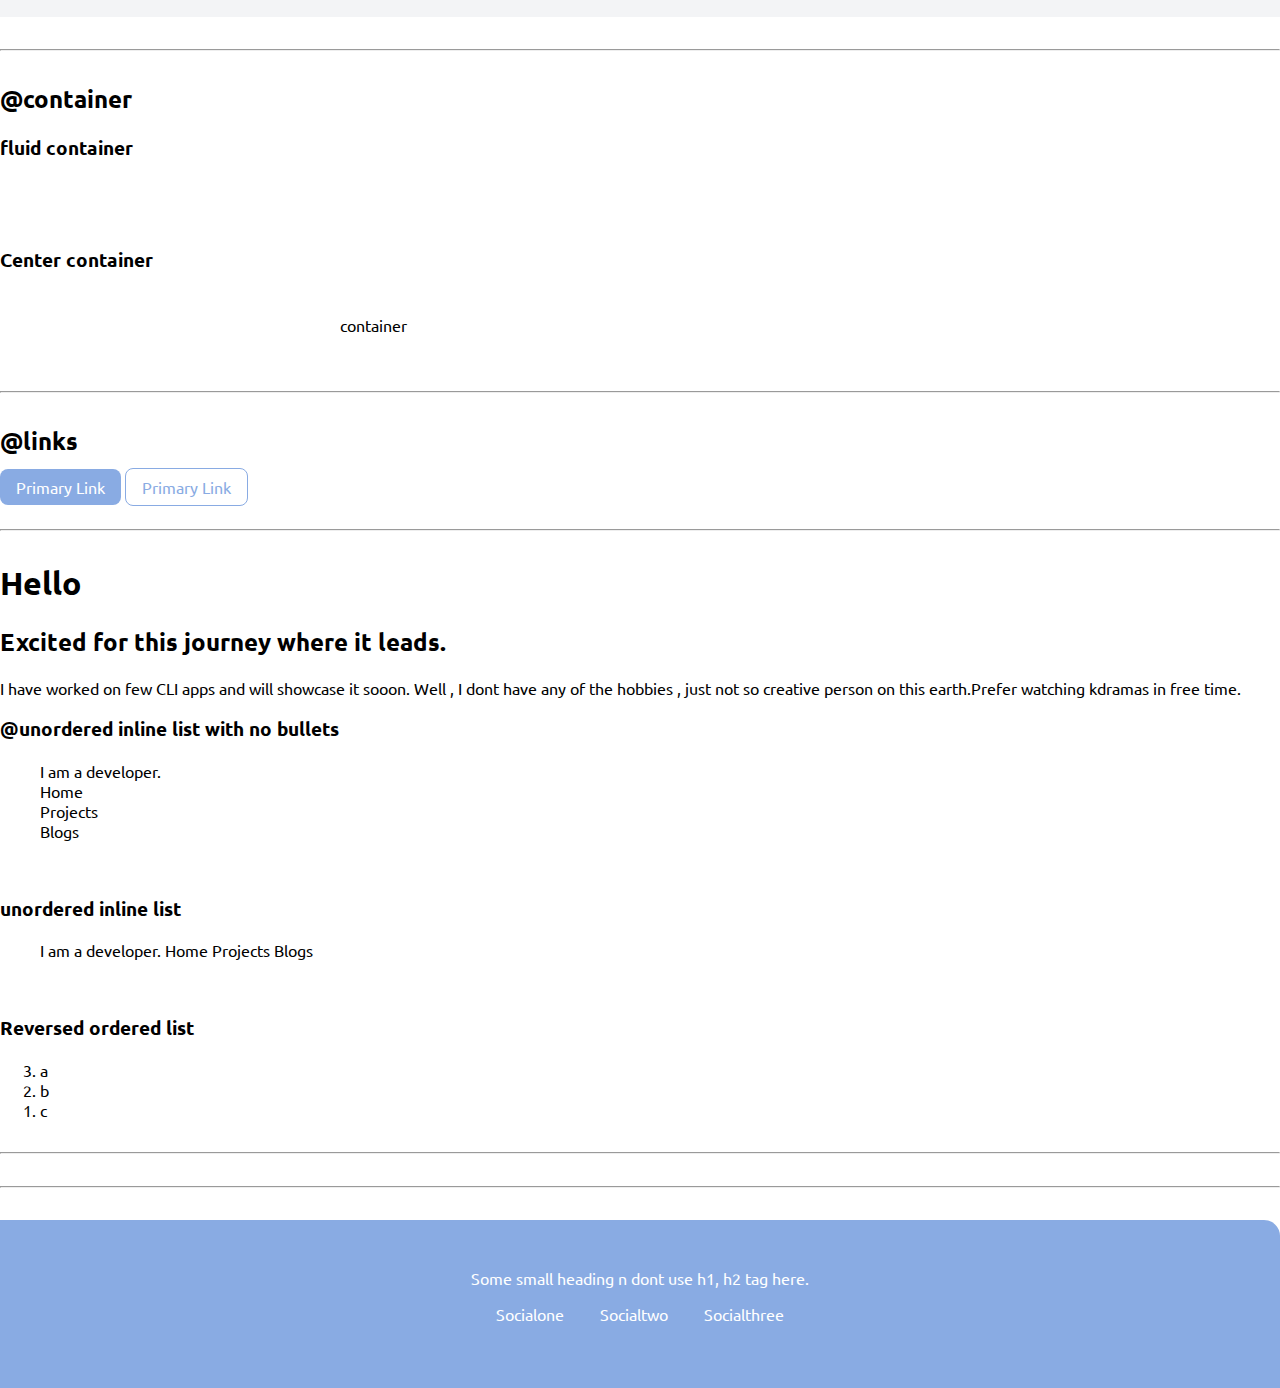
<file: lib/component.html>
<!DOCTYPE html>
<html lang="en">
<head>
    <meta charset="UTF-8">
    <meta http-equiv="X-UA-Compatible" content="IE=edge">
    <meta name="viewport" content="width=device-width, initial-scale=1.0">
    <link href="../style.css" rel = "stylesheet" />
        <title>Document</title>
</head>

<body>
    <h2>@nav</h2>
    <nav class = 'navigation container'>
    <div class = 'nav-brand'>IamBrand</div>
 
        
        <ul class = 'list-non-bullet nav-pills'>
            
            <li  class = 'list-item-inline'>
               <a class = 'link link-active'>Home</a> 
            </li>
            <li class = 'list-item-inline'>
                <a class = 'link'>Projects
                </li></a>  
            <li class = 'list-item-inline'>
                <a class = 'link'>  Blogs</a> 
              
            </li>
           
        </ul>
    </nav>

  <hr >
  <h2>@header</h2>
 <header class = 'hero'>
 
    <img class = 'hero-img' src = '../image/pic.svg' />
    <h2 class ='hero-heading' style = "color: var(--secondary-color);">Shweta Jha  the <span style = "color:var(--primary-color);">WEB DEVELOPER</span></h2>
</header>
    
    <hr >
    <h2>@section</h2>

<section class = 'section'>
    <div class = 'container container-center'>
    <h1>white section</h1>
<p>The color names of HTML / CSS was inherited from the X11 standard.

    HTML / CSS defined gray at the midpoint of the 8-bit gray scale (128,128,128).
    
    X11 defined gray to be (190,190,190); which is closer to HTML silver.</p>
</div></section>

<h2>@section</h2>

<section class = 'section ow'>
    <div class = 'container container-center'>
    <h1>off white  section</h1>
    <p>The color names of HTML / CSS was inherited from the X11 standard.

        HTML / CSS defined gray at the midpoint of the 8-bit gray scale (128,128,128).
        
        X11 defined gray to be (190,190,190); which is closer to HTML silver.</p>
</div>
</section>
<hr>
    <h2>@container</h2>
    <h3>fluid container</h3> 
    <div class = 'container container-fluid'></div> 

    <h3>Center  container</h3>
    <div class = 'container container-center'>container</div>
    <hr>
    
    <h2>@links</h2>
    <a class = 'link primary-link' href = "#">Primary Link</a>
    <a class = 'link secondary-link' href = "#">Primary Link</a>
   <hr>
    <h1>Hello</h1>
    <h2>Excited for this journey where it leads.</h2>
    I have worked on few CLI apps and will showcase it sooon.
    Well , I dont have any of the hobbies , just not so creative person on this earth.Prefer watching kdramas in free time.
<h3>@unordered inline list with no bullets</h3>
<ul  class = 'list-non-bullet'>
    <li>
        I am a developer.
    </li>
    <li >
        Home
    </li>
    <li>
        Projects
    </li>
    <li>
        Blogs
    </li>
   
</ul>
<br>
<h3>unordered inline list</h3>
<ul  class = 'list-non-bullet'>
    <li class = 'list-item-inline'>
        I am a developer.
    </li>
    <li class = 'list-item-inline'>
        Home
    </li>
    <li class = 'list-item-inline'>
        Projects
    </li>
    <li class = 'list-item-inline'>
        Blogs
    </li>
   
</ul>
<br>
<h3>Reversed ordered list</h3>

<ol reversed>
    <li>a</li>
    <li>b</li>
    <li>c</li>
</ol>
<hr >



<hr>
<footer class = 'footer'>
    <div class = 'footer-heade'>
        Some small heading n dont use h1, h2 tag here.
    </div>
    <ul class = 'social-links list-non-bullet'>

    <li class = 'list-item-inline'><a class = 'link' href = "/">Socialone</a></li>
    <li class = 'list-item-inline'><a class = 'link' href = "/">Socialtwo</a></li>
    <li class = 'list-item-inline'><a class = 'link' href = "/">Socialthree</a></li>
</ul>
</footer>
</body>
</html>
</file>
<file: style.css>
@import url('https://fonts.googleapis.com/css2?family=Open+Sans:ital,wght@1,300;1,600;1,700&family=Roboto+Condensed:ital@1&family=Ubuntu:wght@500&display=swap');
body{
    font-family: 'Open Sans', sans-serif;
    font-family: 'Roboto Condensed', sans-serif;
    font-family: 'Ubuntu', sans-serif;
    margin : 0px;

}
:root{
   /* * --primmary-color: #AAEFDF;* */
  /** --primary-color: #ADEFD1FF;**/
  --primary-color : #89ABE3FF;
   --offwhite-color:#F3F4F6;
    --secondary-color : #00203FFF;
}

/**variable**/

.container{
    padding : 1.5rem;
    /* padding-right : 2rem; */

}
.container-center{
max-width:600px;
margin:auto;


}
/**Links**/
.link{
    padding : 0.5rem 1rem;
    text-decoration:none;
 
  
}
.primary-link{
    background-color: var(--primary-color);
    text-decoration: none;
    color: white;
 width: max-content;
    min-width: 140px; 
    /* margin: auto; */
    border-radius: 0.5rem;
    padding: 0.5rem 1rem 0.5rem 1rem;
  
    /* position: relative; */
    /* font-size : 2rem; */
}
    

.secondary-link{
    color :var(--primary-color);
    border-radius:0.5rem;
    border: 1px solid var(--primary-color);


    text-decoration: none;

    width: max-content;
    min-width: 140px;
  
    padding: 0.5rem 1rem 0.5rem 1rem;
}

hr {
 margin: 2rem 0rem;
}
/**lists**/
.list-non-bullet{
    list-style:none;
}
.list-item-inline{
    display:inline;
    padding: 0rem, 0.5rem;
}

/**Navigation*/
.navigation {
    background-color : var(--primary-color);
  color : white;
  border-bottom-left-radius:1rem;
 
}
/**.navigation .link --> Means inside navigation class if there is link class then apply the below css logic **/
.navigation .link{
    color : white;
    text-decoration: none;
    /* font-size : 25px; */
    
}
.navigation .nav-pills{
    text-align: right;
    /* padding: 1rem 0rem; */
}

.navigation .nav-brand{
    font-weight:bold;
    
    /* font-size: 1.1rem; */
    /* padding: 1rem 0rem; */
    /* font-size : 25px; */
}

/** To make the selected active tab look highlighted**/ 
.navigation .link-active{
    font-weight: bold;
    color : var(--secondary-color);

}
.navigation li{
    display: inline-block;
   
    /* padding: 0rem 0.8rem; */
   }
/**header**/
.hero{
    padding:2rem;
    padding-top : 5rem;

}
.hero .hero-img{
    max-width:350px;
    display: block;
   margin: auto;
}
.hero .hero-heading{
    font-size: 2rem;
    padding-top: 1rem;
    text-align: center;
    
}

/**Section**/
.section{
    padding : 2rem 2rem;
}

.section h1{
    text-align: center;
    
 }
 
.ow{
    background-color :  var(--offwhite-color);
}



/**footer**/

.footer{
    background-color: var(--primary-color);
padding : 3rem 0rem ;
text-align : center;
color : white;
border-top-right-radius: 1rem;


}

.footer .link{
    color : white;

}
.footer ul{
padding-inline-start : 0px;
}


/**div **/
</file>
